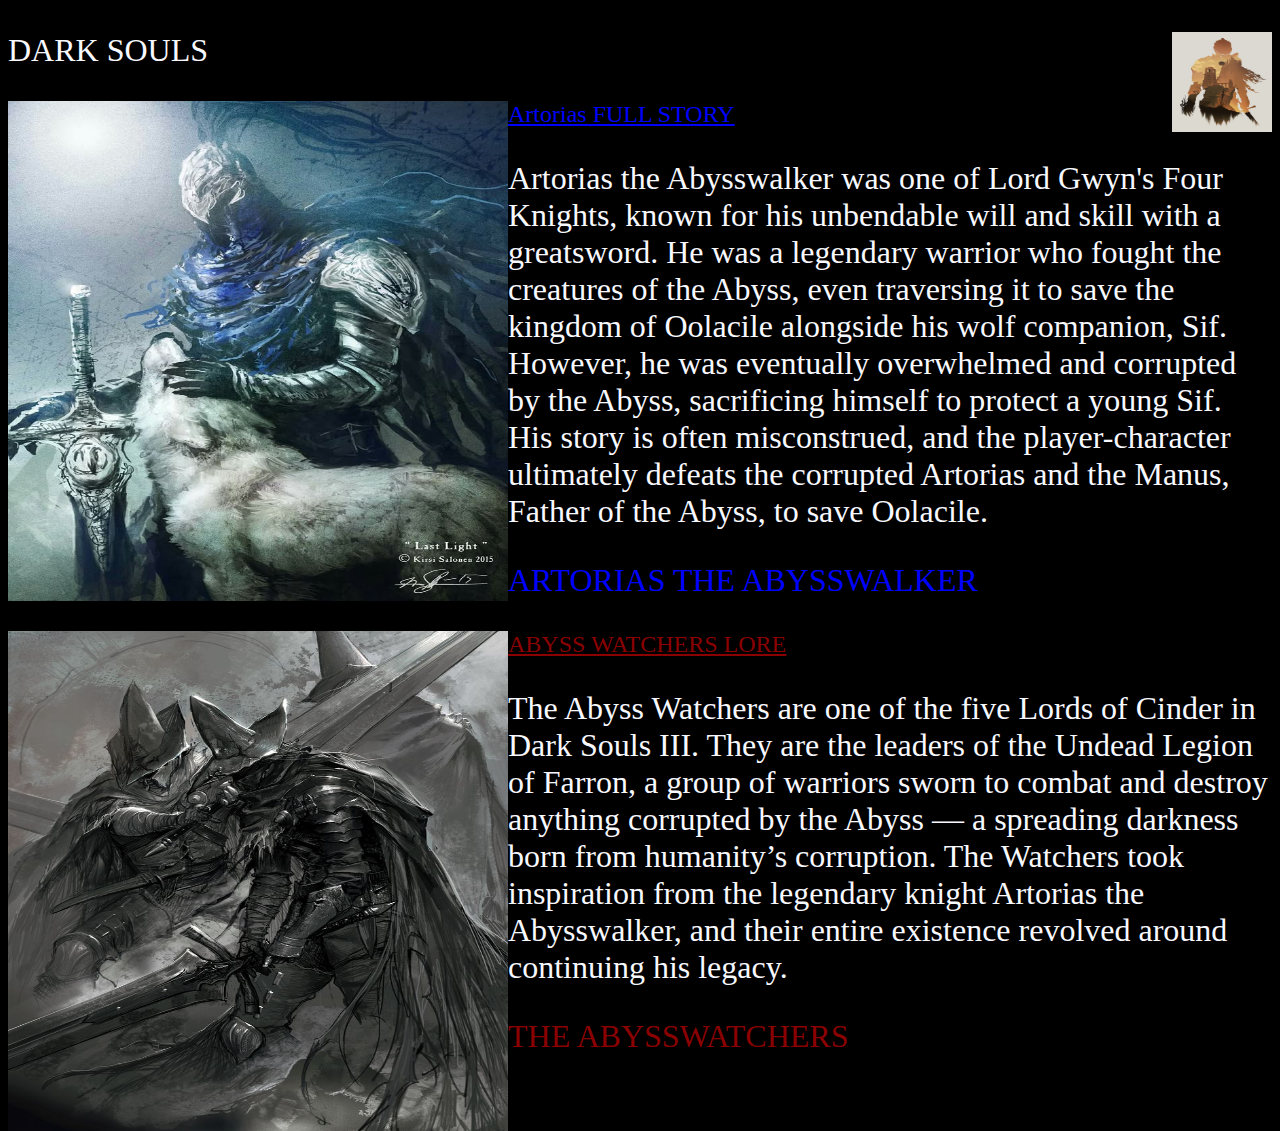
<file: index.html>
<!DOCTYPE html>
<html>
    <title style="color: ghostwhite;">
        DARK SOULS
    </title>
    
    <style>
        h1{
            text-align:center ;
            position: relative;
            display: inline-block;
            padding-bottom: 10px;
        }

    </style>
    <head>
        <title aria-setsize="6">DARK WIKI </title>
        <link rel="stylesheet" href="bro.css">
<img src="CHOSEN UNDEAD.jpg" height="100" width="100" style="float: right;">
    </head>
    <body>
       
        <p style="font-size: xx-large;color: ghostwhite;"> DARK SOULS</p>
       
   
      
        <a href="https://www.youtube.com/watch?v=9EH36D--4DM" style="font-size: x-large;color: blue;">Artorias FULL STORY</a>
        <img src="Illustration Fantaisie.jpg" style="float:left ;"  width="500" height="500"  ><p style="font-size: xx-large; color:ghostwhite;">Artorias the Abysswalker was one of Lord Gwyn's Four Knights, known for his unbendable will and skill with a greatsword. He was a legendary warrior who fought the creatures of the Abyss, even traversing it to save the kingdom of Oolacile alongside his wolf companion, Sif. However, he was eventually overwhelmed and corrupted by the Abyss, sacrificing himself to protect a young Sif. His story is often misconstrued, and the player-character ultimately defeats the corrupted Artorias and the Manus, Father of the Abyss, to save Oolacile. 
        </p>   <p style="font-size: xx-large;color: blue;">ARTORIAS THE ABYSSWALKER</p> 
        <a href="https://www.youtube.com/watch?v=x7glup2oj2c" style="color: darkred;font-size:x-large ;">ABYSS WATCHERS LORE</a>
        <img src="ABYSS WATCHERS.jpg" height="500"; width="500"; style="float: left;"><p style="font-size: xx-large; color: ghostwhite;">
    The Abyss Watchers are one of the five Lords of Cinder in Dark Souls III. They are the leaders of the Undead Legion of Farron, a group of warriors sworn to combat and destroy anything corrupted by the Abyss — a spreading darkness born from humanity’s corruption. The Watchers took inspiration from the legendary knight Artorias the Abysswalker, and their entire existence revolved around continuing his legacy.
</p>
<p style="font-size: xx-large; color: darkred;">THE ABYSSWATCHERS</p>
    </body>
</html>
</file>
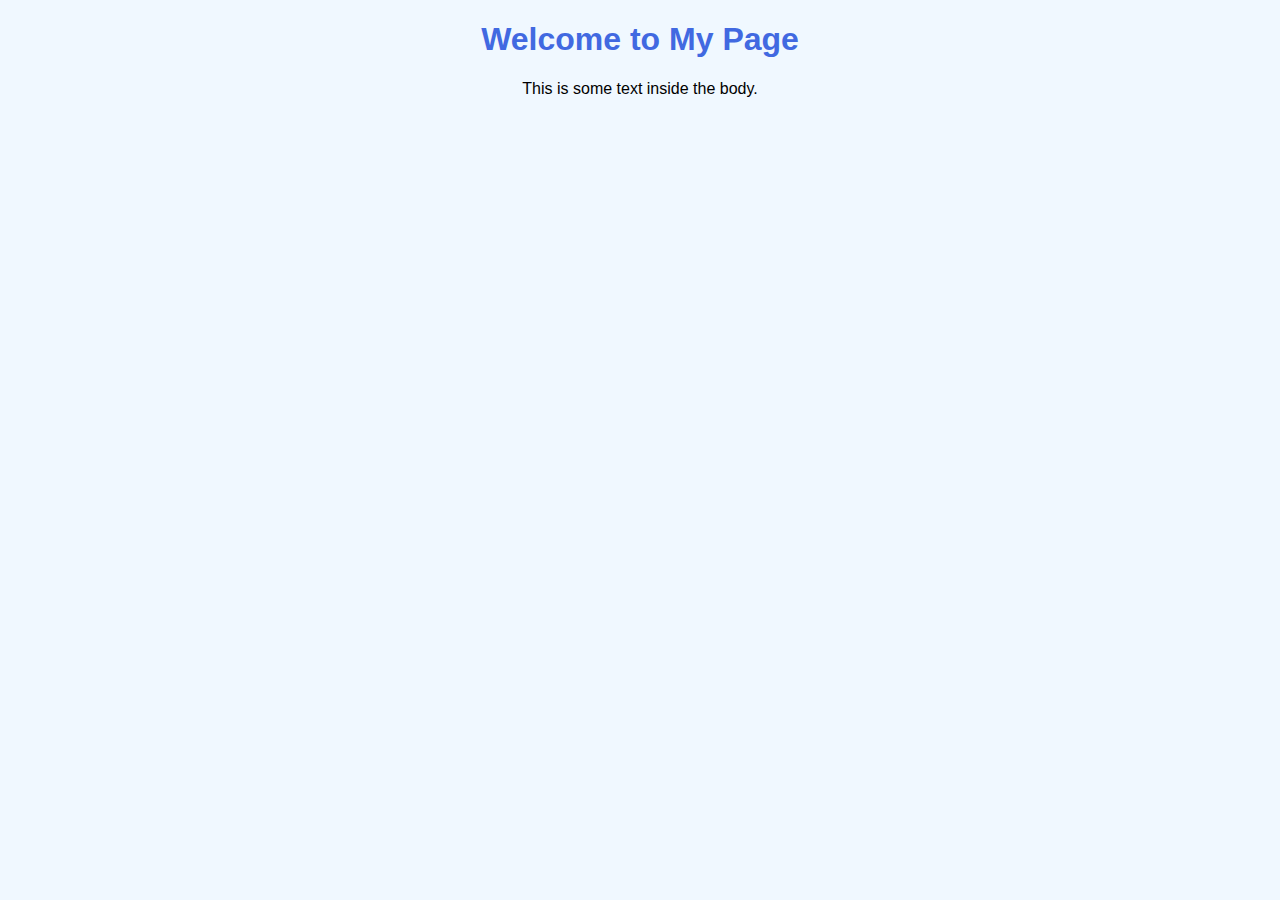
<file: tese.html>
<!DOCTYPE html>
<html>
<head>
  <title>Animated Page</title>
  <style>
    @keyframes fadeInBody {
      from { opacity: 0; }
      to { opacity: 1; }
    }

    body {
      animation-name: fadeInBody;
      animation-duration: 2s;
      animation-fill-mode: forwards;
      background-color: #f0f8ff;
      font-family: Arial, sans-serif;
      text-align: center;
    }

    h1 {
      color: royalblue;
    }
  </style>
</head>
<body>
  <h1>Welcome to My Page</h1>
  <p>This is some text inside the body.</p>
</body>
</html>
</file>
<file: bro.css>
body{background-color: black;}

.center-title {
  text-align: center;   /* centers the text horizontally */
  font-size: 100px;      /* makes it big */
  margin-top: 50px;     /* adds space from the top */
}
@keyframes moveUp {
  from { transform: translateY(100px); opacity: 0; }  /* start lower and hidden */
  to { transform: translateY(0); opacity: 1; }        /* move up and show */
}

.animated-part {
  animation-name: moveUp;        /* use the animation */
  animation-duration: 2s;        /* takes 2 seconds */
  animation-fill-mode: forwards; /* stays visible after */
  text-align: center;
  font-size: 50px;
  color: ghostwhite;
}
#myImage {
  width: 100px;
  height: 100px;
  animation: bounce 2s infinite ease-in-out;
}

@keyframes bounce {
  0%, 100% { transform: translateY(0); }
  50% { transform: translateY(-30px); }
}#arto {
  width: 500px;
  height: 500px;
  opacity: 0;
  animation:fadeIn forwards 3s;
  
  

}
@keyframes fadeIn {
  form { opacity:0 ;}
  to { opacity: 1;}
}#watch {
  width: 500px;
  height: 500px;
  opacity: 0;
  animation: fadeIn forwards 3s;

}
@keyframes fadeIn {
  from{ opacity: 0;}
  to { opacity: 1;}
}
</file>
